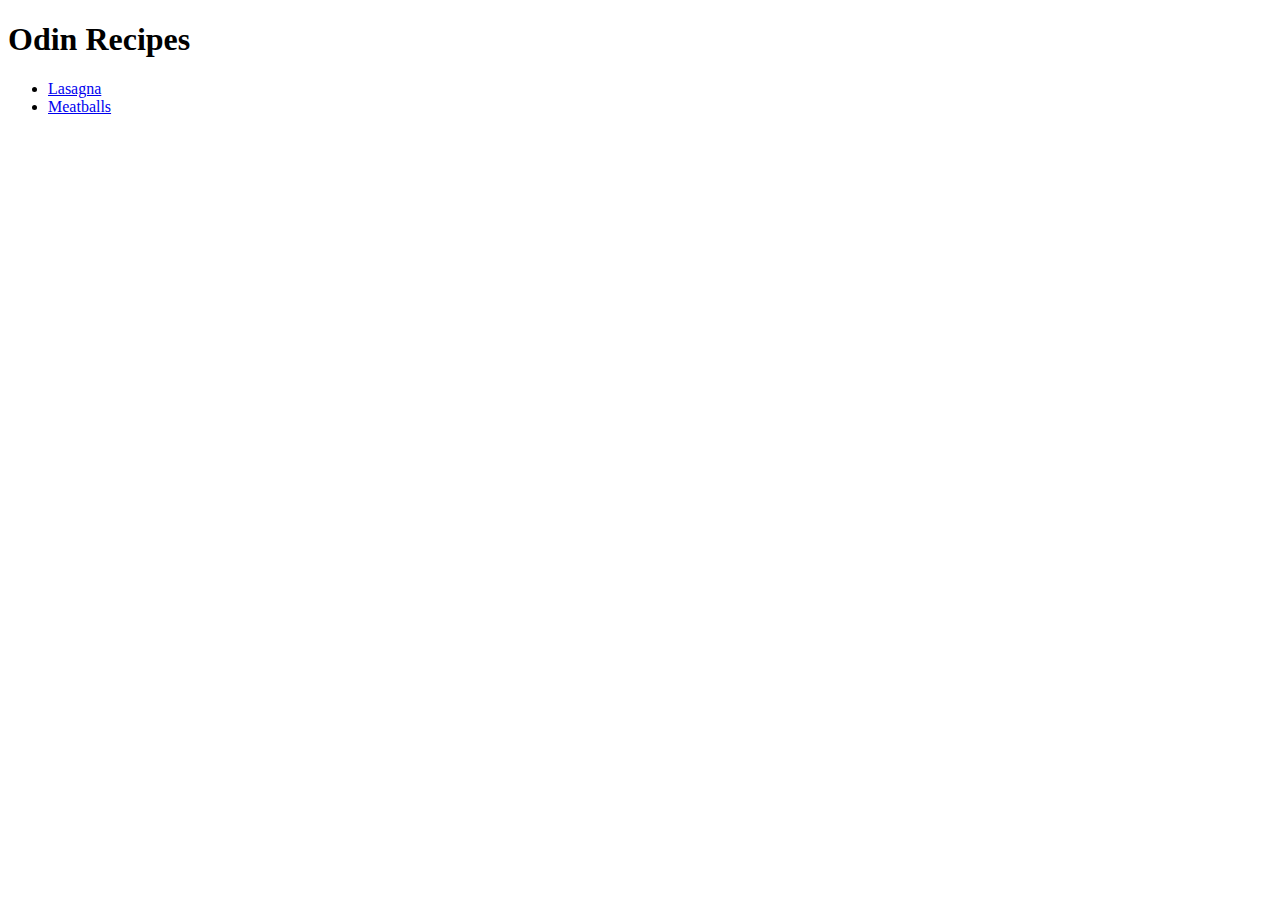
<file: index.html>
<!DOCTYPE html>
<html lang="en">
<head>
    <meta charset="UTF-8">
    <meta name="viewport" content="width=device-width, initial-scale=1.0">
    <title>Odin Recipes</title>
</head>
<body>
    <h1>Odin Recipes</h1>
    <ul>
        <li><a href="./recipes/lasagna.html">Lasagna</a></li>
        <li><a href="./recipes/meatballs.html">Meatballs</a></li>
    </ul>    
</body>
</html>
</file>
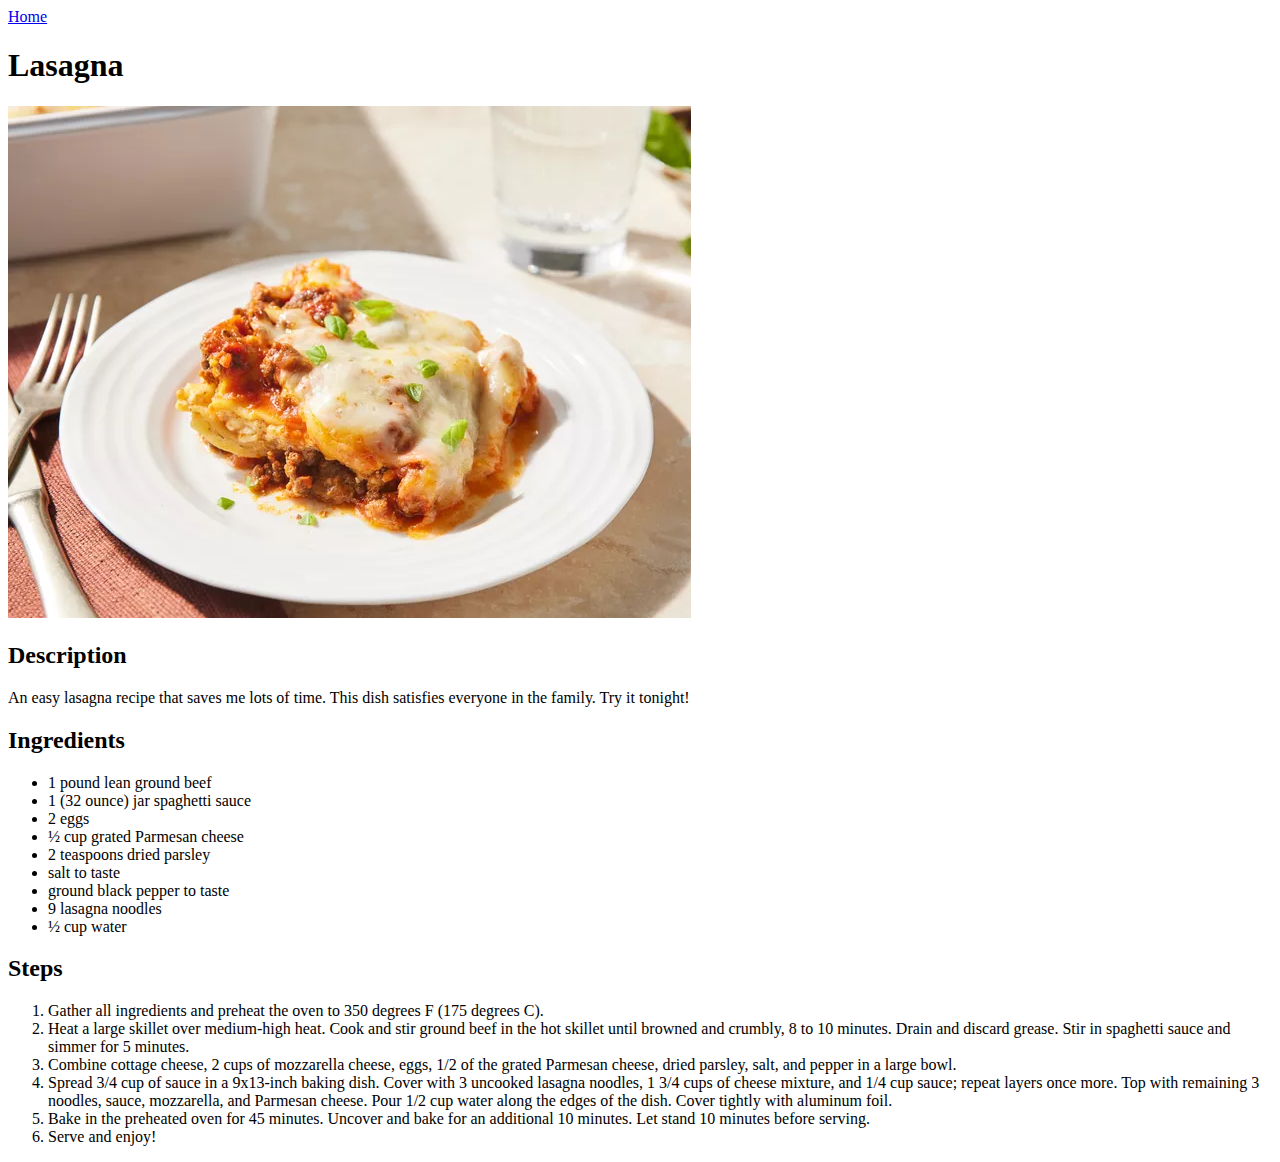
<file: recipes/lasagna.html>
<!DOCTYPE html>
<html lang="en">
<head>
    <meta charset="UTF-8">
    <meta name="viewport" content="width=device-width, initial-scale=1.0">
    <title>Odin Recipes</title>
</head>
<body>
    <a href="../index.html">Home</a>
    <h1>Lasagna</h1>
    <img src="../images/lasagna.webp" alt="Lasagna" width="683" height="512">

    <h2>Description</h2>
    <p>An easy lasagna recipe that saves me lots of time. This dish satisfies everyone in the family. Try it tonight!</p>

    <h2>Ingredients</h2>
    <ul>
        <li>1 pound lean ground beef</li>
        <li>1 (32 ounce) jar spaghetti sauce</li>
        <li>2 eggs</li>
        <li>½ cup grated Parmesan cheese</li>
        <li>2 teaspoons dried parsley</li>
        <li>salt to taste</li>
        <li>ground black pepper to taste</li>
        <li>9 lasagna noodles</li>
        <li>½ cup water</li>
    </ul>

    <h2>Steps</h2>
    <ol>
        <li>Gather all ingredients and preheat the oven to 350 degrees F (175 degrees C).</li>
        <li>Heat a large skillet over medium-high heat. Cook and stir ground beef in the hot skillet until browned and crumbly, 8 to 10 minutes. Drain and discard grease. Stir in spaghetti sauce and simmer for 5 minutes.</li>
        <li>Combine cottage cheese, 2 cups of mozzarella cheese, eggs, 1/2 of the grated Parmesan cheese, dried parsley, salt, and pepper in a large bowl.</li>
        <li>Spread 3/4 cup of sauce in a 9x13-inch baking dish. Cover with 3 uncooked lasagna noodles, 1 3/4 cups of cheese mixture, and 1/4 cup sauce; repeat layers once more. Top with remaining 3 noodles, sauce, mozzarella, and Parmesan cheese. Pour 1/2 cup water along the edges of the dish. Cover tightly with aluminum foil.</li>
        <li>Bake in the preheated oven for 45 minutes. Uncover and bake for an additional 10 minutes. Let stand 10 minutes before serving.</li>
        <li>Serve and enjoy!</li>
    </ol>
</body>
</html>
</file>
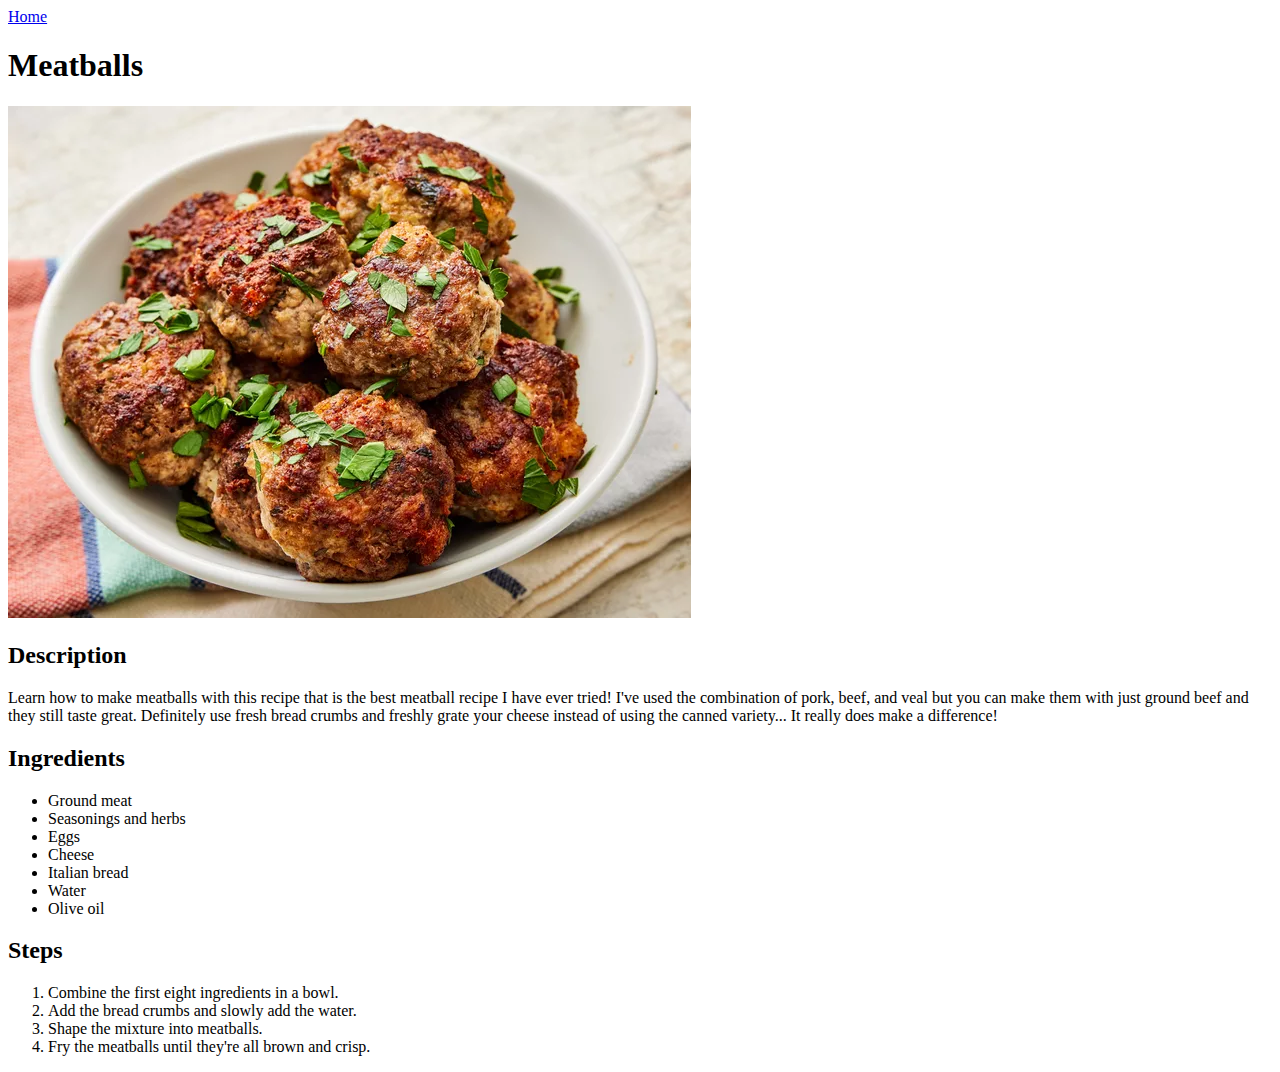
<file: recipes/meatballs.html>
<!DOCTYPE html>
<html lang="en">
<head>
    <meta charset="UTF-8">
    <meta name="viewport" content="width=device-width, initial-scale=1.0">
    <title>Odin Recipes</title>
</head>
<body>
    <a href="../index.html">Home</a>
    <h1>Meatballs</h1>
    <img src="../images/meatballs.webp" alt="Meatballs" width="683" height="512">

    <h2>Description</h2>
    <p>Learn how to make meatballs with this recipe that is the best meatball recipe I have ever tried! I've used the combination of pork, beef, and veal but you can make them with just ground beef and they still taste great. Definitely use fresh bread crumbs and freshly grate your cheese instead of using the canned variety... It really does make a difference!</p>

    <h2>Ingredients</h2>
    <ul>
        <li>Ground meat</li>
        <li>Seasonings and herbs</li>
        <li>Eggs</li>
        <li>Cheese</li>
        <li>Italian bread</li>
        <li>Water</li>
        <li>Olive oil</li>
    </ul>

    <h2>Steps</h2>
    <ol>
        <li>Combine the first eight ingredients in a bowl.</li>
        <li>Add the bread crumbs and slowly add the water.</li>
        <li>Shape the mixture into meatballs.</li>
        <li>Fry the meatballs until they're all brown and crisp.</li>
    </ol>
</body>
</html>
</file>
